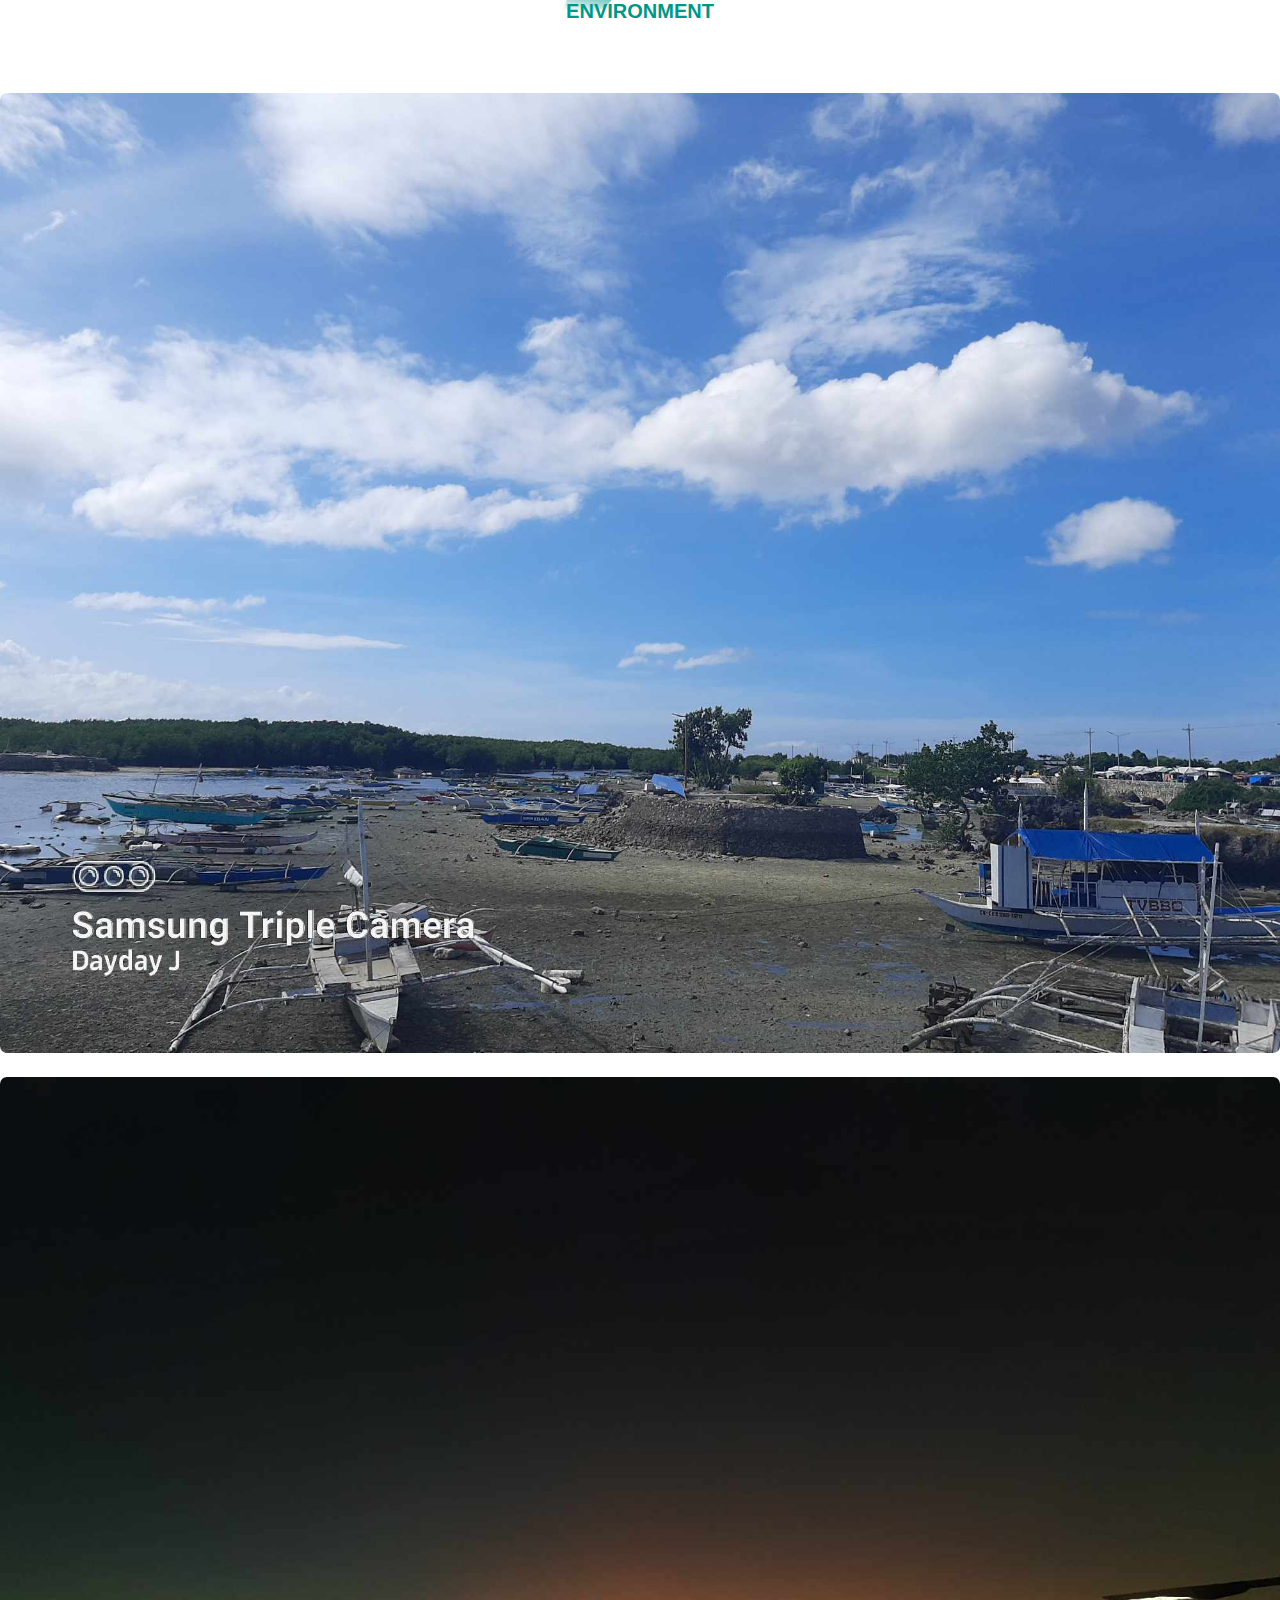
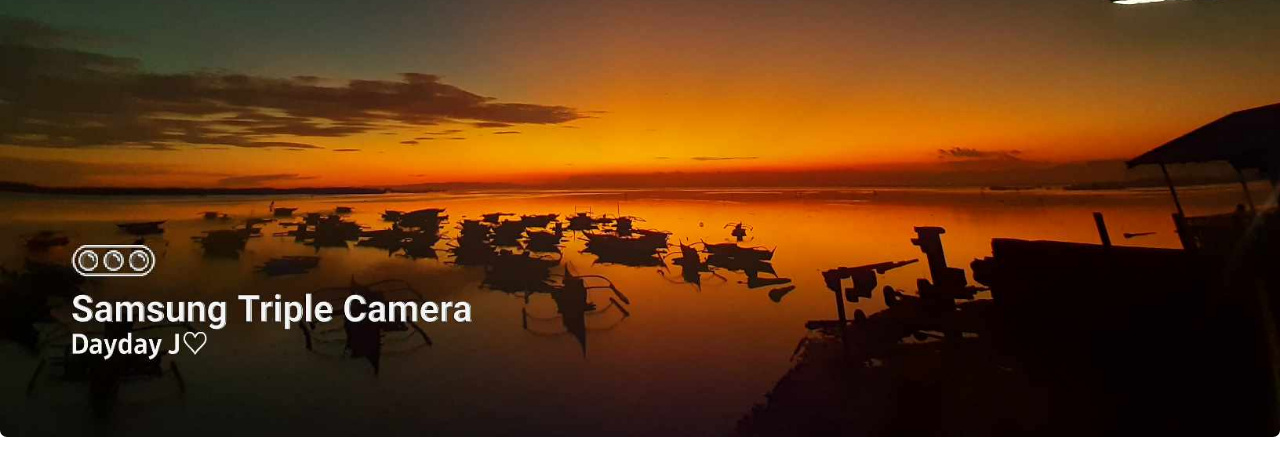
<file: envi.html>
<!DOCTYPE html>
<html lang="en">
<head>
    <meta charset="UTF-8">
    <meta name="viewport" content="width=device-width, initial-scale=1.0">
    <title>Document</title>
    <link rel="stylesheet" href="era.css">
    <style>
        *{
        margin: 0;
        padding: 0;
        font-family: 'Poppins', sans-serif;
    }
    #feature{
        width: 100%;
        padding: 70px 0;
    }
    .title-text{
        text-align: center;
        padding-bottom: 70px;
    }
    @media screen and (max-width: 770px){
    .banner-text h1{
        font-size: 44px;
    }
    .banner-btn a{
    display: block;
    margin: 20px auto;
    }
    }
    .title-text p{
        margin: auto;
        font-size: 20px;
        color: #009688;
        font-weight: bold;
        position: relative;
        z-index: 1;
        display: inline-block;
    }
    .title-text p::after{
        content: '';
        width: 50px;
        height: 35px;
        background: linear-gradient(#019587,#fff);
        position: absolute;
        top: -20px;
        left: 0;
        z-index: -1;
        transform: rotate(10deg);
        border-top-left-radius: 35px;
        border-bottom-right-radius: 35px;
    }
    .title-text h1{
        font-size: 50px;
    }
    .feature-box{
        width: 80%;
        margin: auto;
        display: flex;
        flex-wrap: wrap;
        align-items: center;
        text-align: center;
    }
    .features{
        flex-basis: 50%;
    }
    .features-img{
        flex-basis: 30%;
        margin: auto;
    }
    .features-img img{
        width: 150%;
        border-radius: 10px;
    }
    .features h1{
        text-align: left;
        margin-bottom: 10px;
        font-weight: 100;
        color: #009688;
    }
    .features-desc{
        display: flex;
        align-items: center;
        margin-bottom: 40px;
    }
    .feature-icon .fa{
        width: 50px;
        height: 50px;
        font-size: 30px;
        line-height: 50px;
        border-radius: 8px;
        color: #009688;
        border: 1px solid #009688;
    }
    .feature-text p{
        padding: 0 20px;
        text-align: initial;
    }
    @media screen and (max-width: 770px){
    
        .title-text h1{
            font-size: 35px;
        }
        .features{
            flex-basis: 100%;
        }
        .features-img{
            flex-basis: 100%;
        }
        .features-img img{
            width: 100%;
        }
    }
    
    /*--service--*/
    
    #service{
        width: 100%;
        padding: 70px 0;
        background: #efefef;
    }
    .service-box{
        width: 80%;
        display: flex;
        flex-wrap: wrap;
        justify-content: space-around;
        margin: auto;
    }
    .single-service{
        flex-basis: 48%;
        text-align: center;
        border-radius: 7px;
        margin-bottom: 20px;
        color: #fff;
        position: relative;
    }
    .single-service img{
        width: 100%;
        border-radius: 7px;
    }
    .overlay{
        width: 100%;
        height: 100%;
        position: absolute;
        top: 0;
        border-radius: 7px;
        cursor: pointer;
        background: linear-gradient(rgba(0,0,0,0.5),#009688);
        opacity: 0;
        transition: 1s;
    }
    .single-service:hover .overlay{
        opacity: 1;
    }
    .service-desc{
        width: 80%;
        position: absolute;
        bottom: 0;
        left: 50%;
        opacity: 0;
        transform: translateX(-50%);
        transition: 1s;
    }
    hr{
        background: #fff;
        height: 2px;
        border: 0;
        margin: 15px auto;
        width: 60%;
    }
    .service-desc p{
        font-size: 14px;
    }
    .single-service:hover .service-desc{
        bottom: 40%;
        opacity: 1;
    }
    @media screen and (max-width: 770px){
        .single-service{
            flex-basis: 100%;
            margin-bottom: 30px;
        }
        .service-desc p{
            font-size: 12px;
        }
        hr{
            margin: 5px auto;
        }
        .single-service:hover .service-desc{
            bottom: 25% !important;
        }
    }
    nav{
        display: flex;
        padding: 30px 8%;
    }
    .logo{
        font-size: 22px;
        color: hsl(0, 0%, 6%);
        cursor: pointer;
        letter-spacing: 5px;
    }
    nav ul{
        flex: 1;
        text-align: right;
    }
    nav ul li{
        list-style: none;
        display: inline-block;
        margin: 0 20px;
        transition: 0.1s ease-out; 
    }
    nav ul li:hover{
        border-bottom: 2px solid #ee3939;
    }
    nav ul li a{
        text-decoration: none;
        font-size: 12px;
        color: #160202;
        font-weight: bold;
    }
    </style>
    
</head>
<body>
    <section id="environment">
        <div class="title-text">
            <p>ENVIRONMENT</p>
            <H1></H1>
        </div>
        <div class="single-service">
            <img src="images/bantayan.jpg">
            <div class="overlay"></div>
            <div class="service-desc">
                <h3>BANTAYAN BAY CORDOVA</h3>
                <hr>
                <p>In this place you can see many mangroves and small boats and also visitors
                     have the option of riding a motor boat to find a suitable space for themselves.</p>
        </div>
        </div>
        <div class="single-service">
            <img src="images/buagsong.jpg">
            <div class="overlay"></div>
            <div class="service-desc">
                <h3>BAKASIHAN</h3>
                <hr>
                <p>Famous seafood eatery(carenderia) their specialty dish is Linarang Bakasi(Reef Eels).
                     All the food is very expensive and also you can see the beautiful sunset around 6pm,
                      you can witness a beautiful sunset experience, as the vibrant hues paint sky,
                     creating mesmerizing canvas that captures the essence of nature's artistry. </p>
        </div>
        
</section>
</body>
</html>
</file>
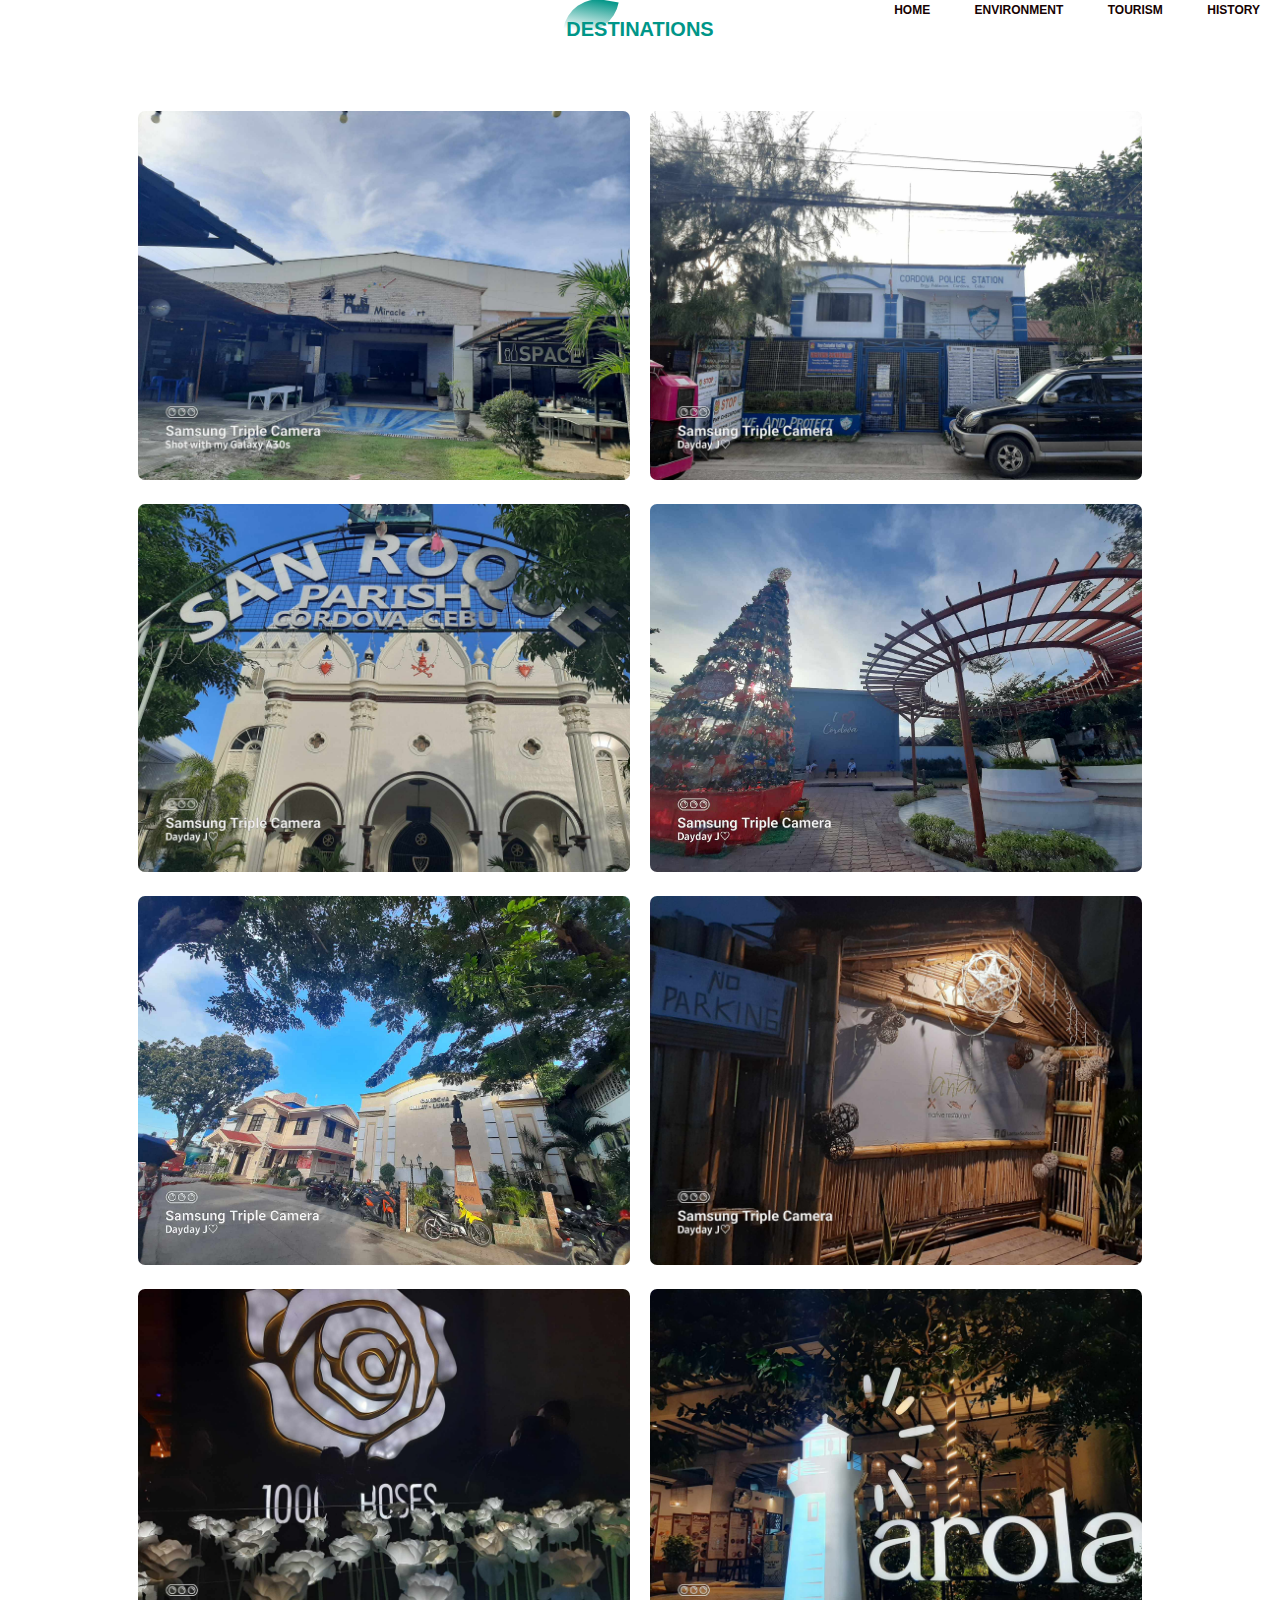
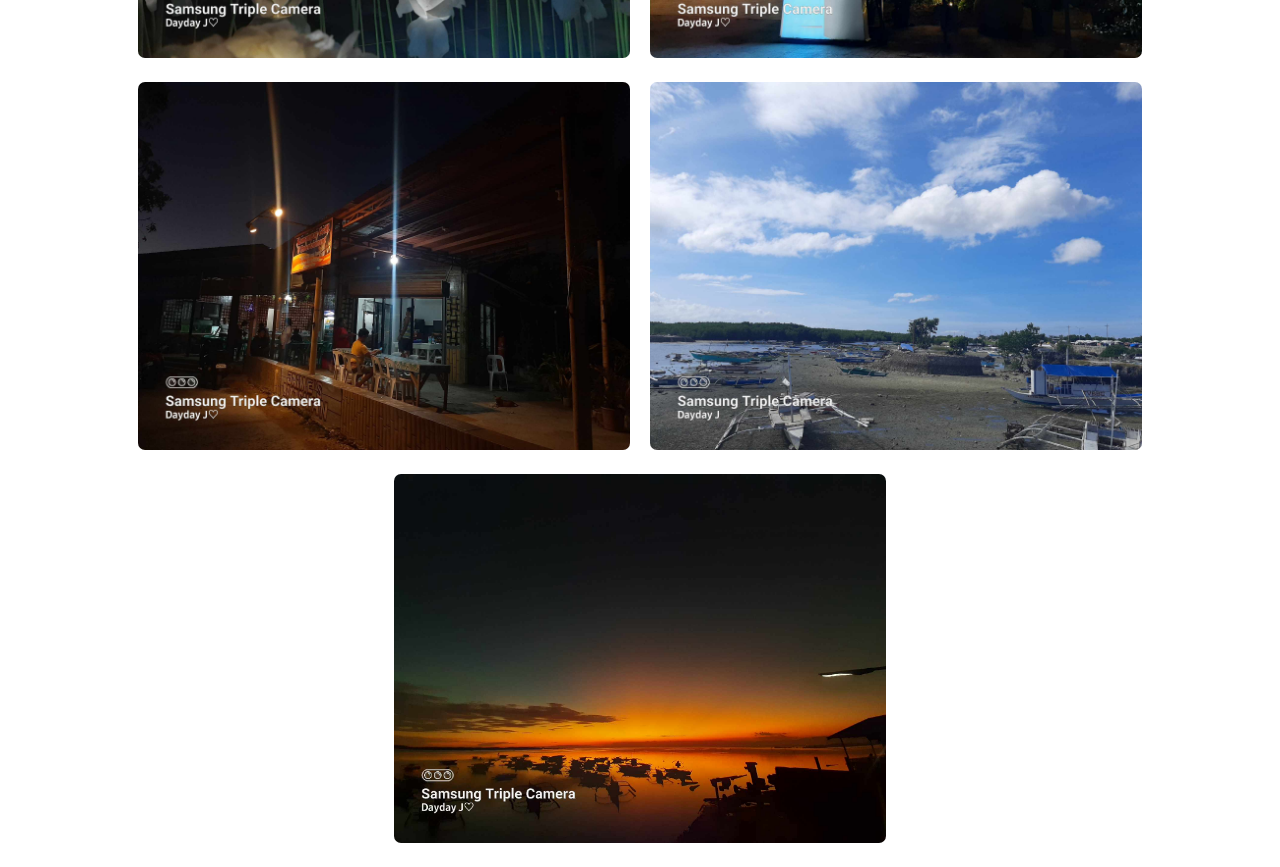
<file: find.html>
<!DOCTYPE html>
<html lang="en">
<head>
    <meta charset="UTF-8">
    <meta name="viewport" content="width=device-width, initial-scale=1.0">
    <title>Document</title>
</head>
<style>
   *{
    margin: 0;
    padding: 0;
    font-family: 'Poppins', sans-serif;

}
#banner{
    background: linear-gradient(rgba(0, 0, 0, 0.5),#86d7ce), url(back.jpg);
    background-size: cover;
    background-position: center;
    height: 100vh;
}
.logo{
    width: 140px;
    position: absolute;
    top: 4%;
    left: 10%;
}
.banner-text{
    text-align: center;
    color: #fff;
    padding-top: 180px;
}
.banner-text h1{
    font-size: 80px;
    font-family: 'Kaushan Script', cursive;
}
.banner-text p{
    font-size: 20px;
    font-style: italic;
}
.banner-btn{
    margin: 70px auto 0;
}
.banner-btn a{
    width: 150px;
    text-decoration: none;
    display: inline-block;
    margin: 0 10px;
    padding: 12px 0;
    color: #fff;
    border: .5px solid #fff;
    position: relative;
    z-index: 1;
    transition: color 0.5s;
}
.banner-btn a span{
    width: 0;
    height: 100%;
    position: absolute;
    top: 0;
    left: 0;
    background: #fff;
    z-index: -1;
    transition: 0.5s;
}
.banner-btn a:hover span{
    width: 100%;
}
.banner-btn a:hover{
    color: #000;
}

#sideNav{
    width: 250px;
    height: 100vh;
    position: fixed;
    right: -250px;
    top: 0;
    background: #009688;
    z-index: 2;
    transition: 0.5s;
}

#menuBtn{
    width: 50px;
    height: 50px;
    background: #009688;
    text-align: center;
    position: fixed;
    right: 30px;
    top: 20px;
    border-radius: 3px;
    z-index: 3;
    cursor: pointer;
}
#menuBtn img{
    width: 20px;
    margin-top: 15px;
}
@media screen and (max-width: 770px){
    .banner-text h1{
        font-size: 44px;
    }
.banner-btn a{
    display: block;
    margin: 20px auto;
}
}
nav ul{
    flex: 1;
    text-align: right;
}
nav ul li{
    list-style: none;
    display: inline-block;
    margin: 0 20px;
    transition: 0.1s ease-out; 
}
nav ul li:hover{
    border-bottom: 2px solid #ee3939;
}
nav ul li a{
    text-decoration: none;
    font-size: 12px;
    color: #160202;
    font-weight: bold;
}
/*--feature--*/
#feature{
    width: 100%;
    padding: 70px 0;
}
.title-text{
    text-align: center;
    padding-bottom: 70px;
}
.title-text p{
    margin: auto;
    font-size: 20px;
    color: #009688;
    font-weight: bold;
    position: relative;
    z-index: 1;
    display: inline-block;
}
.title-text p::after{
    content: '';
    width: 50px;
    height: 35px;
    background: linear-gradient(#019587,#fff);
    position: absolute;
    top: -20px;
    left: 0;
    z-index: -1;
    transform: rotate(10deg);
    border-top-left-radius: 35px;
    border-bottom-right-radius: 35px;
}
.title-text h1{
    font-size: 50px;
}
.feature-box{
    width: 80%;
    margin: auto;
    display: flex;
    flex-wrap: wrap;
    align-items: center;
    text-align: center;
}
.features{
    flex-basis: 50%;
}
.features-img{
    flex-basis: 30%;
    margin: auto;
}
.features-img img{
    width: 150%;
    border-radius: 10px;
}
.features h1{
    text-align: left;
    margin-bottom: 10px;
    font-weight: 100;
    color: #009688;
}
.features-desc{
    display: flex;
    align-items: center;
    margin-bottom: 40px;
}
.feature-icon .fa{
    width: 50px;
    height: 50px;
    font-size: 30px;
    line-height: 50px;
    border-radius: 8px;
    color: #009688;
    border: 1px solid #009688;
}
.feature-text p{
    padding: 0 20px;
    text-align: initial;
}
@media screen and (max-width: 770px){

    .title-text h1{
        font-size: 35px;
    }
    .features{
        flex-basis: 100%;
    }
    .features-img{
        flex-basis: 100%;
    }
    .features-img img{
        width: 100%;
    }
}

/*--service--*/
#service{
    width: 100%;
    padding: 70px 0;
    background: #efefef;
}
.service-box{
    width: 80%;
    display: flex;
    flex-wrap: wrap;
    justify-content: space-around;
    margin: auto;
}
.single-service{
    flex-basis: 48%;
    text-align: center;
    border-radius: 7px;
    margin-bottom: 20px;
    color: #fff;
    position: relative;
}
.single-service img{
    width: 100%;
    border-radius: 7px;
}
.overlay{
    width: 100%;
    height: 100%;
    position: absolute;
    top: 0;
    border-radius: 7px;
    cursor: pointer;
    background: linear-gradient(rgba(0,0,0,0.5),#009688);
    opacity: 0;
    transition: 1s;
}
.single-service:hover .overlay{
    opacity: 1;
}
.service-desc{
    width: 80%;
    position: absolute;
    bottom: 0;
    left: 50%;
    opacity: 0;
    transform: translateX(-50%);
    transition: 1s;
}
hr{
    background: #fff;
    height: 2px;
    border: 0;
    margin: 15px auto;
    width: 60%;
}
.service-desc p{
    font-size: 14px;
}
.single-service:hover .service-desc{
    bottom: 40%;
    opacity: 1;
}
@media screen and (max-width: 770px){
    .single-service{
        flex-basis: 100%;
        margin-bottom: 30px;
    }
    .service-desc p{
        font-size: 12px;
    }
    hr{
        margin: 5px auto;
    }
    .single-service:hover .service-desc{
        bottom: 25% !important;
    }
}
</style>
<nav>
        <ul>
            <li><a href="home.html">HOME</a></li>
            <li><a href="environment.html">ENVIRONMENT</a></li>
            <li><a href="tourism.html">TOURISM</a></li>
            <li><a href="history.html">HISTORY</a></li>
        </ul>
    </nav>
    <section id="destination">
        <div class="title-text">
            <p>DESTINATIONS</p>
            <H1></H1>
        </div>
        <div class="service-box">
            <div class="single-service">
                <img src="images/Miracle art.jpg">
                <div class="overlay"></div>
                <div class="service-desc">
                    <h3>Miracle Art</h3>
                    <hr>
                    <p>Miracle Art known as Happy World Museum whereas you can saw the painters here are Filipinos and Koreans, they held an amazing show before and currently replaced itself. </p>
                </div>
            </div>
            <div class="single-service">
                <img src="images/police.jpg">
                <div class="overlay"></div>
                <div class="service-desc">
                    <h3>Cordova Police Station</h3>
                    <hr>
                    <p>This is the only one jail in Cordova which police 
                        bring those individuals who have been accused of commiting 
                        crimes but have not yet been tried in court or sentenced.</p>
            </div>
            </div>
            <div class="single-service">
                <img src="images/parish.jpg">
                <div class="overlay"></div>
                <div class="service-desc">
                    <h3>San Roque Parish Church</h3>
                    <hr>
                    <p>You can worship with God and spend time with your family and friends.  </p>
            </div>
            </div>
            <div class="single-service">
                <img src="images/i love cord.jpg">
                <div class="overlay"></div>
                <div class="service-desc">
                    <h3>Plaza</h3>
                    <hr>
                    <p>You can play and hang with your friends in this place and they have also a Christmas lights in the area.</p>
            </div>
            </div>
                <div class="single-service">
                    <img src="images/municipal.jpg">
                    <div class="overlay"></div>
                    <div class="service-desc">
                        <h3>Cordova Balay-Lungsod</h3>
                        <hr>
                        <p>This is the municipality of Cordova, 
                            were the people of government of the Cordova have responsibilities to serve the needs of the individuals. </p>
                    </div>
                </div>
    
            <div class="single-service">
                <img src="images/lantaw.jpg">
                <div class="overlay"></div>
                <div class="service-desc">
                    <h3>LANTAW NATIVE RESTAURANT</h3>
                    <hr>
                    <p>Lantaw is a dining restaurant, there food is so expensive and delicious.</p>
                </div>
            </div>
            <div class="single-service">
                <img src="images/10k5.jpg">
                <div class="overlay"></div>
                <div class="service-desc">
                    <h3>10K ROSES</h3>
                    <hr>
                    <p>This is very attractive LED artificial powered 1000 roses and also known as 10K Roses Cafe.
                         Around 5-6pm you see the magicaL wide view and also how the sun goes down  and the band
                          won't play, I'll remember us this way.</p>
            </div>
            </div>
            <div class="single-service">
                <img src="images/parola.jpg">
                <div class="overlay"></div>
                <div class="service-desc">
                    <h3>PAROLA</h3>
                    <hr>
                    <p>The view is stunning and also the food and service was great! Everything was perfect. 
                        As you dine and wait for your food you can enjoy to take pictures and enjoy
                         beautiful sea view, and also the staff was very friendly and attentive.</p>
            </div>
            </div>
            <div class="single-service">
                <img src="images/carenderia.jpg">
                <div class="overlay"></div>
                <div class="service-desc">
                    <h3>BAKASIHAN</h3>
                    <hr>
                    <p>Famous seafood eatery(carenderia) their specialty dish is Linarang Bakasi(Reef Eels).
                         All the food is very expensive and also you can see the beautiful sunset around 6pm, 
                         you can witness a beautiful sunset experience, as the vibrant hues paint sky,
                         creating mesmerizing canvas that captures the essence of nature's artistry. </p>
            </div>
            </div>
            <div class="single-service">
                <img src="images/bantayan.jpg">
                <div class="overlay"></div>
                <div class="service-desc">
                    <h3>BANTAYAN BAY CORDOVA</h3>
                    <hr>
                    <p>In this place you can see many mangroves and small boats and also visitors
                         have the option of riding a motor boat to find a suitable space for themselves.</p>
            </div>
            </div>
            <div class="single-service">
                <img src="images/buagsong.jpg">
                <div class="overlay"></div>
                <div class="service-desc">
                    <h3>BAKASIHAN</h3>
                    <hr>
                    <p>Famous seafood eatery(carenderia) their specialty dish is Linarang Bakasi(Reef Eels).
                         All the food is very expensive and also you can see the beautiful sunset around 6pm,
                          you can witness a beautiful sunset experience, as the vibrant hues paint sky,
                         creating mesmerizing canvas that captures the essence of nature's artistry. </p>
            </div>
            </div>
    </section>
</body>
</html>
</file>
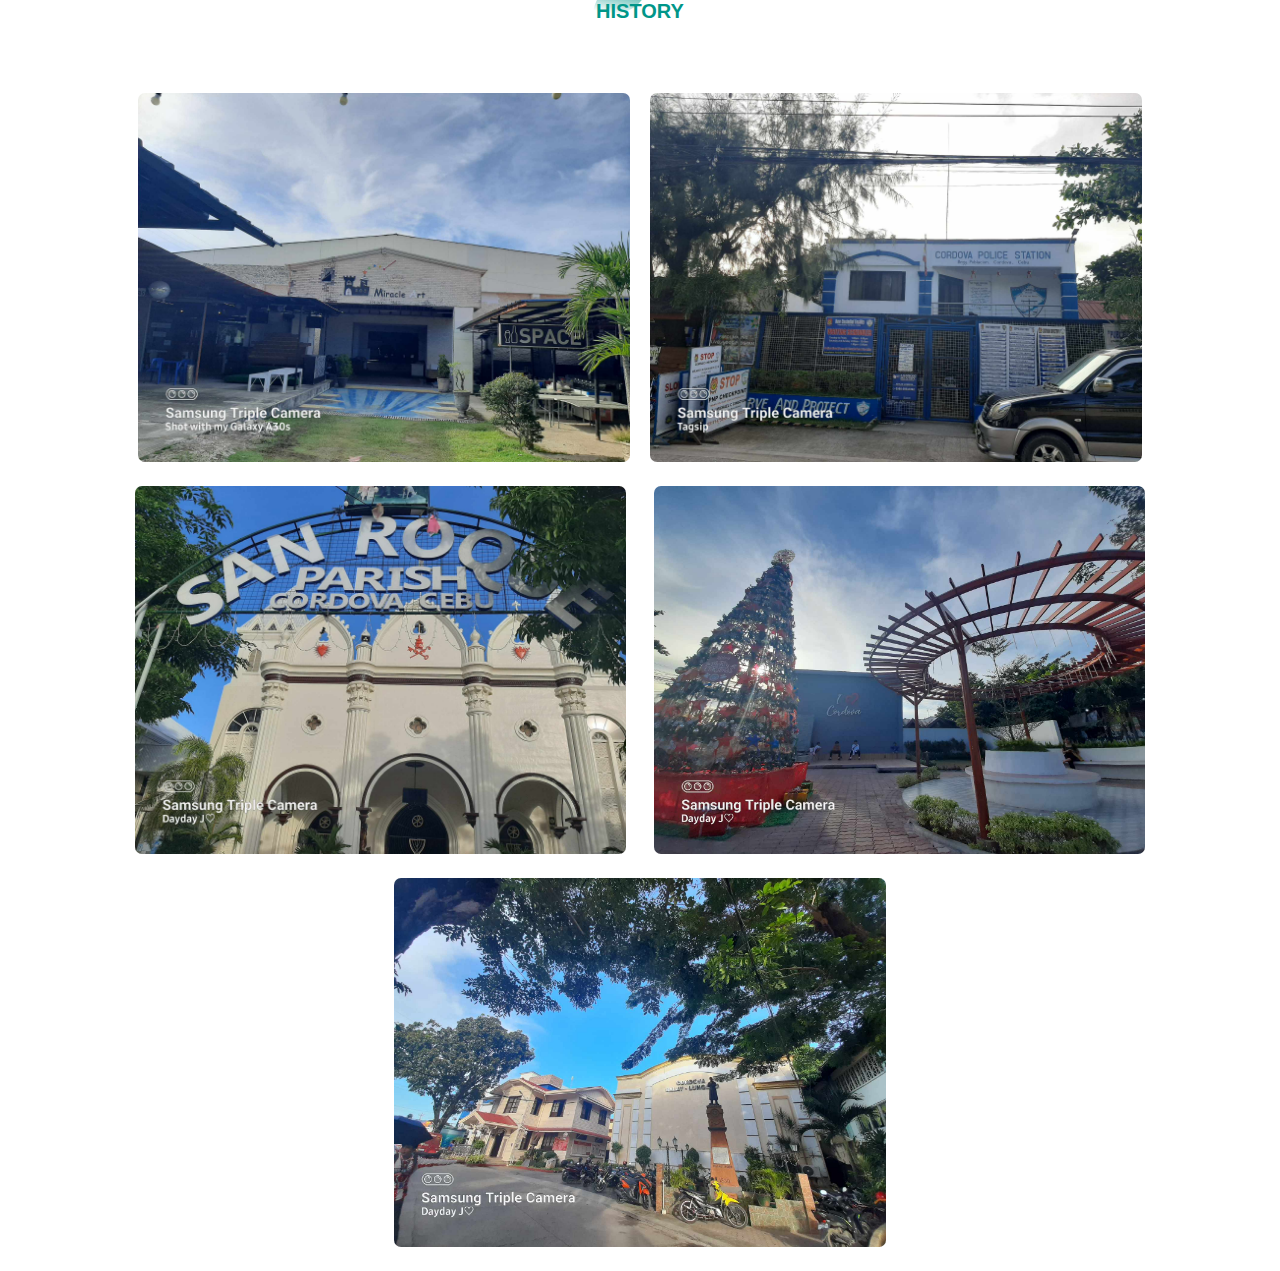
<file: hist.html>
<!DOCTYPE html>
<html lang="en">
<head>
    <meta charset="UTF-8">
    <meta name="viewport" content="width=device-width, initial-scale=1.0">
    <title>Document</title>
</head>
<style>
    *{
    margin: 0;
    padding: 0;
    font-family: 'Poppins', sans-serif;
}
@media screen and (max-width: 770px){
    .banner-text h1{
        font-size: 44px;
    }
.banner-btn a{
    display: block;
    margin: 20px auto;
}
}
#feature{
    width: 100%;
    padding: 70px 0;
}
.title-text{
    text-align: center;
    padding-bottom: 70px;
}
.title-text p{
    margin: auto;
    font-size: 20px;
    color: #009688;
    font-weight: bold;
    position: relative;
    z-index: 1;
    display: inline-block;
}
.title-text p::after{
    content: '';
    width: 50px;
    height: 35px;
    background: linear-gradient(#019587,#fff);
    position: absolute;
    top: -20px;
    left: 0;
    z-index: -1;
    transform: rotate(10deg);
    border-top-left-radius: 35px;
    border-bottom-right-radius: 35px;
}
.title-text h1{
    font-size: 50px;
}
.feature-box{
    width: 80%;
    margin: auto;
    display: flex;
    flex-wrap: wrap;
    align-items: center;
    text-align: center;
}
.features{
    flex-basis: 50%;
}
.features-img{
    flex-basis: 30%;
    margin: auto;
}
.features-img img{
    width: 150%;
    border-radius: 10px;
}
.features h1{
    text-align: left;
    margin-bottom: 10px;
    font-weight: 100;
    color: #009688;
}
.features-desc{
    display: flex;
    align-items: center;
    margin-bottom: 40px;
}
.feature-icon .fa{
    width: 50px;
    height: 50px;
    font-size: 30px;
    line-height: 50px;
    border-radius: 8px;
    color: #009688;
    border: 1px solid #009688;
}
.feature-text p{
    padding: 0 20px;
    text-align: initial;
}
@media screen and (max-width: 770px){

    .title-text h1{
        font-size: 35px;
    }
    .features{
        flex-basis: 100%;
    }
    .features-img{
        flex-basis: 100%;
    }
    .features-img img{
        width: 100%;
    }
}

/*--service--*/

#service{
    width: 100%;
    padding: 70px 0;
    background: #efefef;
}
.service-box{
    width: 80%;
    display: flex;
    flex-wrap: wrap;
    justify-content: space-around;
    margin: auto;
}
.single-service{
    flex-basis: 48%;
    text-align: center;
    border-radius: 7px;
    margin-bottom: 20px;
    color: #fff;
    position: relative;
}
.single-service img{
    width: 100%;
    border-radius: 7px;
}
.overlay{
    width: 100%;
    height: 100%;
    position: absolute;
    top: 0;
    border-radius: 7px;
    cursor: pointer;
    background: linear-gradient(rgba(0,0,0,0.5),#009688);
    opacity: 0;
    transition: 1s;
}
.single-service:hover .overlay{
    opacity: 1;
}
.service-desc{
    width: 80%;
    position: absolute;
    bottom: 0;
    left: 50%;
    opacity: 0;
    transform: translateX(-50%);
    transition: 1s;
}
hr{
    background: #fff;
    height: 2px;
    border: 0;
    margin: 15px auto;
    width: 60%;
}
.service-desc p{
    font-size: 14px;
}
.single-service:hover .service-desc{
    bottom: 40%;
    opacity: 1;
}
@media screen and (max-width: 770px){
    .single-service{
        flex-basis: 100%;
        margin-bottom: 30px;
    }
    .service-desc p{
        font-size: 12px;
    }
    hr{
        margin: 5px auto;
    }
    .single-service:hover .service-desc{
        bottom: 25% !important;
    }
}
nav{
    display: flex;
    padding: 30px 8%;
}
.logo{
    font-size: 22px;
    color: hsl(0, 0%, 6%);
    cursor: pointer;
    letter-spacing: 5px;
}
nav ul{
    flex: 1;
    text-align: right;
}
nav ul li{
    list-style: none;
    display: inline-block;
    margin: 0 20px;
    transition: 0.1s ease-out; 
}
nav ul li:hover{
    border-bottom: 2px solid #ee3939;
}
nav ul li a{
    text-decoration: none;
    font-size: 12px;
    color: #160202;
    font-weight: bold;
}
</style>
</head>
<body>
    <section id="destination">
        <div class="title-text">
            <p>HISTORY</p>
            <H1></H1>
        </div>
        <div class="service-box">
            <div class="single-service">
                <img src="images/Miracle art.jpg">
                <div class="overlay"></div>
                <div class="service-desc">
                    <h3>Miracle Art</h3>
                    <hr>
                    <p>Miracle Art known as Happy World Museum whereas you can saw the painters here are Filipinos and Koreans, they held an amazing show before and currently replaced itself. </p>
                </div>
            </div>
            <div class="single-service">
                <img src="images/pnp.jpg">
                <div class="overlay"></div>
                <div class="service-desc">
                    <h3>Cordova Police Station</h3>
                    <hr>
                    <p>This is the only one jail in Cordova which police 
                        bring those individuals who have been accused of commiting 
                        crimes but have not yet been tried in court or sentenced.</p>
            </div>
            </div>
            <div class="single-service">
                <img src="images/parish.jpg">
                <div class="overlay"></div>
                <div class="service-desc">
                    <h3>San Roque Parish Church</h3>
                    <hr>
                    <p>You can worship with God and spend time with your family and friends.  </p>
            </div>
            </div><br>
            <div class="single-service">
                <img src="images/i love cord.jpg">
                <div class="overlay"></div>
                <div class="service-desc">
                    <h3>Plaza</h3>
                    <hr>
                    <p>You can play and hang with your friends in this place and they have also a Christmas lights in the area.</p>
            </div>
            </div>
                <div class="single-service">
                    <img src="images/municipal.jpg">
                    <div class="overlay"></div>
                    <div class="service-desc">
                        <h3>Cordova Balay-Lungsod</h3>
                        <hr>
                        <p>This is the municipality of Cordova, 
                            were the people of government of the Cordova have responsibilities to serve the needs of the individuals. </p>
                    </div>
                </div>
            
    </section>
</body>
</html>
</file>
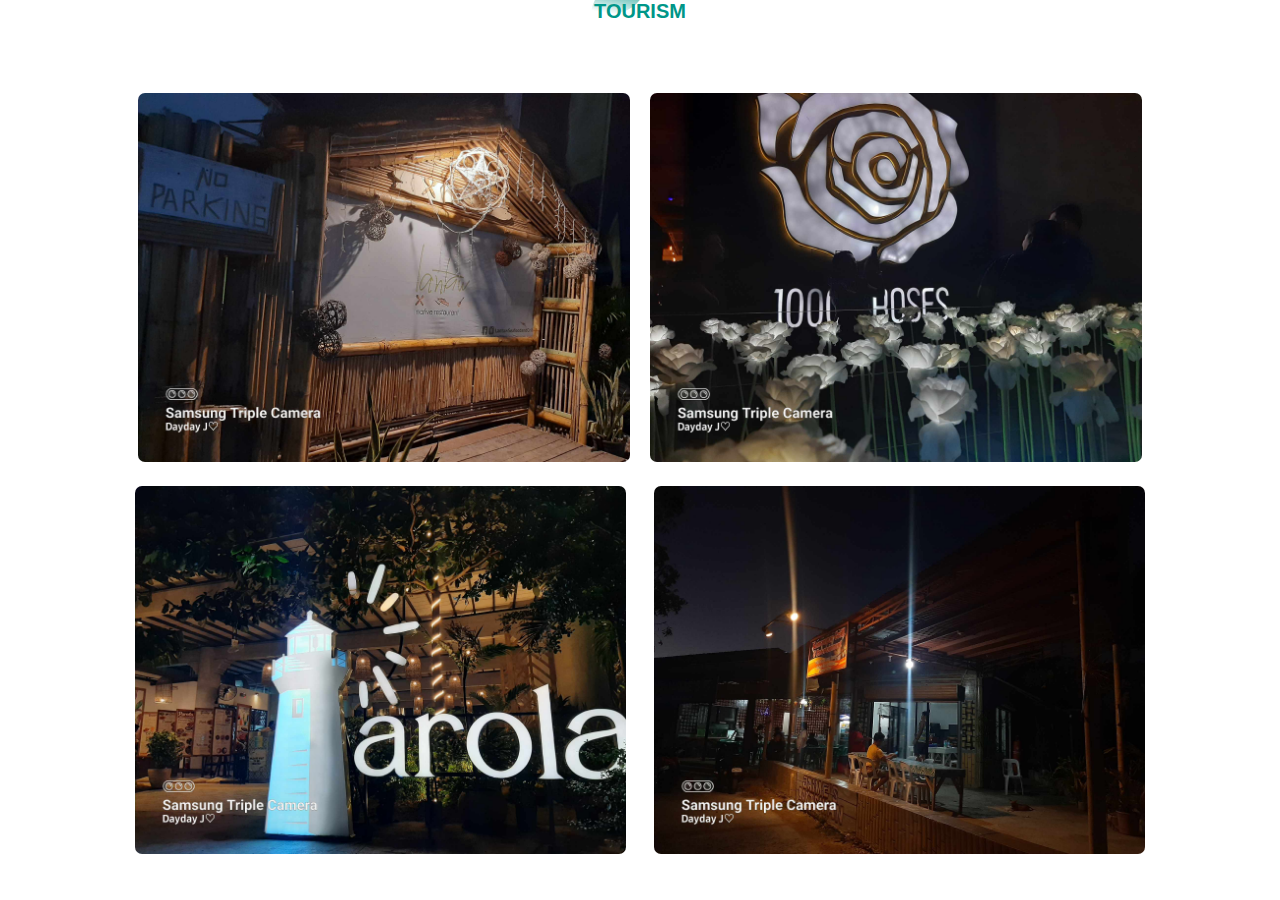
<file: tour.html>
<!DOCTYPE html>
<html lang="en">
<head>
    <meta charset="UTF-8">
    <meta name="viewport" content="width=device-width, initial-scale=1.0">
    <title>Document</title>
</head>
<style>
    *{
    margin: 0;
    padding: 0;
    font-family: 'Poppins', sans-serif;
}
#feature{
    width: 100%;
    padding: 70px 0;
}
.title-text{
    text-align: center;
    padding-bottom: 70px;
}
.title-text p{
    margin: auto;
    font-size: 20px;
    color: #009688;
    font-weight: bold;
    position: relative;
    z-index: 1;
    display: inline-block;
}
.title-text p::after{
    content: '';
    width: 50px;
    height: 35px;
    background: linear-gradient(#019587,#fff);
    position: absolute;
    top: -20px;
    left: 0;
    z-index: -1;
    transform: rotate(10deg);
    border-top-left-radius: 35px;
    border-bottom-right-radius: 35px;
}
.title-text h1{
    font-size: 50px;
}
.feature-box{
    width: 80%;
    margin: auto;
    display: flex;
    flex-wrap: wrap;
    align-items: center;
    text-align: center;
}
.features{
    flex-basis: 50%;
}
.features-img{
    flex-basis: 30%;
    margin: auto;
}
.features-img img{
    width: 150%;
    border-radius: 10px;
}
.features h1{
    text-align: left;
    margin-bottom: 10px;
    font-weight: 100;
    color: #009688;
}
.features-desc{
    display: flex;
    align-items: center;
    margin-bottom: 40px;
}
.feature-icon .fa{
    width: 50px;
    height: 50px;
    font-size: 30px;
    line-height: 50px;
    border-radius: 8px;
    color: #009688;
    border: 1px solid #009688;
}
.feature-text p{
    padding: 0 20px;
    text-align: initial;
}
@media screen and (max-width: 770px){

    .title-text h1{
        font-size: 35px;
    }
    .features{
        flex-basis: 100%;
    }
    .features-img{
        flex-basis: 100%;
    }
    .features-img img{
        width: 100%;
    }
}

/*--service--*/

#service{
    width: 100%;
    padding: 70px 0;
    background: #efefef;
}
.service-box{
    width: 80%;
    display: flex;
    flex-wrap: wrap;
    justify-content: space-around;
    margin: auto;
}
.single-service{
    flex-basis: 48%;
    text-align: center;
    border-radius: 7px;
    margin-bottom: 20px;
    color: #fff;
    position: relative;
}
.single-service img{
    width: 100%;
    border-radius: 7px;
}
.overlay{
    width: 100%;
    height: 100%;
    position: absolute;
    top: 0;
    border-radius: 7px;
    cursor: pointer;
    background: linear-gradient(rgba(0,0,0,0.5),#009688);
    opacity: 0;
    transition: 1s;
}
.single-service:hover .overlay{
    opacity: 1;
}
.service-desc{
    width: 80%;
    position: absolute;
    bottom: 0;
    left: 50%;
    opacity: 0;
    transform: translateX(-50%);
    transition: 1s;
}
hr{
    background: #fff;
    height: 2px;
    border: 0;
    margin: 15px auto;
    width: 60%;
}
.service-desc p{
    font-size: 14px;
}
.single-service:hover .service-desc{
    bottom: 40%;
    opacity: 1;
}
@media screen and (max-width: 770px){
    .single-service{
        flex-basis: 100%;
        margin-bottom: 30px;
    }
    .service-desc p{
        font-size: 12px;
    }
    hr{
        margin: 5px auto;
    }
    .single-service:hover .service-desc{
        bottom: 25% !important;
    }
}
nav{
    display: flex;
    padding: 30px 8%;
}
.logo{
    font-size: 22px;
    color: hsl(0, 0%, 6%);
    cursor: pointer;
    letter-spacing: 5px;
}
nav ul{
    flex: 1;
    text-align: right;
}
nav ul li{
    list-style: none;
    display: inline-block;
    margin: 0 20px;
    transition: 0.1s ease-out; 
}
nav ul li:hover{
    border-bottom: 2px solid #ee3939;
}
nav ul li a{
    text-decoration: none;
    font-size: 12px;
    color: #160202;
    font-weight: bold;
}
</style>
<body>
    <section id="destination">
        <div class="title-text">
            <p>TOURISM</p>
            <H1></H1>
        </div>
        <div class="service-box">
            <div class="single-service">
                <img src="images/lantaw.jpg">
                <div class="overlay"></div>
                <div class="service-desc">
                    <h3>LANTAW NATIVE RESTAURANT</h3>
                    <hr>
                    <p>Lantaw is a dining restaurant, there food is so expensive and delicious.</p>
                </div>
            </div>
            <div class="single-service">
                <img src="images/10k5.jpg">
                <div class="overlay"></div>
                <div class="service-desc">
                    <h3>10K ROSES</h3>
                    <hr>
                    <p>This is very attractive LED artificial powered 1000 roses and also known as 10K Roses Cafe.
                         Around 5-6pm you see the magicaL wide view and also how the sun goes down  and the band
                          won't play, I'll remember us this way.</p>
            </div>
            </div>
            <div class="single-service">
                <img src="images/parola.jpg">
                <div class="overlay"></div>
                <div class="service-desc">
                    <h3>PAROLA</h3>
                    <hr>
                    <p>The view is stunning and also the food and service was great! Everything was perfect. 
                        As you dine and wait for your food you can enjoy to take pictures and enjoy
                         beautiful sea view, and also the staff was very friendly and attentive.</p>
            </div>
            </div><br>
            <div class="single-service">
                <img src="images/carenderia.jpg">
                <div class="overlay"></div>
                <div class="service-desc">
                    <h3>BAKASIHAN</h3>
                    <hr>
                    <p>Famous seafood eatery(carenderia) their specialty dish is Linarang Bakasi(Reef Eels).
                         All the food is very expensive and also you can see the beautiful sunset around 6pm, 
                         you can witness a beautiful sunset experience. </p>
            </div>
            </div>
    </section>
</body>
</html>
</file>
<file: era.css>
*{
    margin: 0;
    padding: 0;
    font-family: 'Poppins', sans-serif;

}
#banner{
    background: linear-gradient(rgba(0, 0, 0, 0.5),#86d7ce), url(images/back.jpg);
    background-size: cover;
    background-position: center;
    height: 100vh;
}
.logo{
    width: 140px;
    position: absolute;
    top: 4%;
    left: 10%;
}
.banner-text{
    text-align: center;
    color: #fff;
    padding-top: 180px;
}
.banner-text h1{
    font-size: 80px;
    font-family: 'Kaushan Script', cursive;
}
.banner-text p{
    font-size: 20px;
    font-style: italic;
}
.banner-btn{
    margin: 70px auto 0;
}
.banner-btn a{
    width: 150px;
    text-decoration: none;
    display: inline-block;
    margin: 0 10px;
    padding: 12px 0;
    color: #fff;
    border: .5px solid #fff;
    position: relative;
    z-index: 1;
    transition: color 0.5s;
}
.banner-btn a span{
    width: 0;
    height: 100%;
    position: absolute;
    top: 0;
    left: 0;
    background: #fff;
    z-index: -1;
    transition: 0.5s;
}
.banner-btn a:hover span{
    width: 100%;
}
.banner-btn a:hover{
    color: #000;
}

#sideNav{
    width: 250px;
    height: 100vh;
    position: fixed;
    right: -250px;
    top: 0;
    background: #009688;
    z-index: 2;
    transition: 0.5s;
}

#menuBtn{
    width: 50px;
    height: 50px;
    background: #009688;
    text-align: center;
    position: fixed;
    right: 30px;
    top: 20px;
    border-radius: 3px;
    z-index: 3;
    cursor: pointer;
}
#menuBtn img{
    width: 20px;
    margin-top: 15px;
}
@media screen and (max-width: 770px){
    .banner-text h1{
        font-size: 44px;
    }
.banner-btn a{
    display: block;
    margin: 20px auto;
}
}
nav ul{
    flex: 1;
    text-align: right;
}
nav ul li{
    list-style: none;
    display: inline-block;
    margin: 0 20px;
    transition: 0.1s ease-out; 
}
nav ul li:hover{
    border-bottom: 2px solid #ee3939;
}
nav ul li a{
    text-decoration: none;
    font-size: 12px;
    color: #160202;
    font-weight: bold;
}





/*--feature--*/

#feature{
    width: 100%;
    padding: 70px 0;
}
.title-text{
    text-align: center;
    padding-bottom: 70px;
}
.title-text p{
    margin: auto;
    font-size: 20px;
    color: #009688;
    font-weight: bold;
    position: relative;
    z-index: 1;
    display: inline-block;
}
.title-text p::after{
    content: '';
    width: 50px;
    height: 35px;
    background: linear-gradient(#019587,#fff);
    position: absolute;
    top: -20px;
    left: 0;
    z-index: -1;
    transform: rotate(10deg);
    border-top-left-radius: 35px;
    border-bottom-right-radius: 35px;
}
.title-text h1{
    font-size: 50px;
}
.feature-box{
    width: 80%;
    margin: auto;
    display: flex;
    flex-wrap: wrap;
    align-items: center;
    text-align: center;
}
.features{
    flex-basis: 50%;
}
.features-img{
    flex-basis: 30%;
    margin: auto;
}
.features-img img{
    width: 150%;
    border-radius: 10px;
}
.features h1{
    text-align: left;
    margin-bottom: 10px;
    font-weight: 100;
    color: #009688;
}
.features-desc{
    display: flex;
    align-items: center;
    margin-bottom: 40px;
}
.feature-icon .fa{
    width: 50px;
    height: 50px;
    font-size: 30px;
    line-height: 50px;
    border-radius: 8px;
    color: #009688;
    border: 1px solid #009688;
}
.feature-text p{
    padding: 0 20px;
    text-align: initial;
}
@media screen and (max-width: 770px){

    .title-text h1{
        font-size: 35px;
    }
    .features{
        flex-basis: 100%;
    }
    .features-img{
        flex-basis: 100%;
    }
    .features-img img{
        width: 100%;
    }
}

/*--service--*/
#service{
    width: 100%;
    padding: 70px 0;
    background: #efefef;
}
.service-box{
    width: 80%;
    display: flex;
    flex-wrap: wrap;
    justify-content: space-around;
    margin: auto;
}
.single-service{
    flex-basis: 48%;
    text-align: center;
    border-radius: 7px;
    margin-bottom: 20px;
    color: #fff;
    position: relative;
}
.single-service img{
    width: 100%;
    border-radius: 7px;
}
.overlay{
    width: 100%;
    height: 100%;
    position: absolute;
    top: 0;
    border-radius: 7px;
    cursor: pointer;
    background: linear-gradient(rgba(0,0,0,0.5),#009688);
    opacity: 0;
    transition: 1s;
}
.single-service:hover .overlay{
    opacity: 1;
}
.service-desc{
    width: 80%;
    position: absolute;
    bottom: 0;
    left: 50%;
    opacity: 0;
    transform: translateX(-50%);
    transition: 1s;
}
hr{
    background: #fff;
    height: 2px;
    border: 0;
    margin: 15px auto;
    width: 60%;
}
.service-desc p{
    font-size: 14px;
}
.single-service:hover .service-desc{
    bottom: 40%;
    opacity: 1;
}
@media screen and (max-width: 770px){
    .single-service{
        flex-basis: 100%;
        margin-bottom: 30px;
    }
    .service-desc p{
        font-size: 12px;
    }
    hr{
        margin: 5px auto;
    }
    .single-service:hover .service-desc{
        bottom: 25% !important;
    }
}
/*-icons--*/
.fa {
    padding: 20px;
    font-size: 30px;
    width: 50px;
    text-align: center;
    text-decoration: none;
    margin: 5px 2px;
  }
  
  .fa:hover {
      opacity: 0.7;
  }
  
  .fa-facebook {
    background: #3B5998;
    color: white;
  }
  
  .fa-twitter {
    background: #55ACEE;
    color: white;
  }
  
  .fa-google {
    background: #dd4b39;
    color: white;
  }
  
/*footer*/

#footer{
    padding: 100px 0 20px;
    background: #efefef;
}
.footer-row{
    width: 80%;
    margin: 0 auto;
    display: flex;
    justify-content: space-between;
    flex-wrap: wrap;
}
.footer-left, .footer-right{
    flex-basis: 45%;
    padding: 10px;
    margin-bottom: 20px;
}
.footer-right{
    text-align: right;
}
.footer-row h1{
    margin: 10px 0;
}
.footer-row p{
    line-height: 35px ;
}
@media screen and (max-width: 770px){
    .footer-left, .footer-right{
        flex-basis: 100%;
        font-size: 14px;
    }

}
</file>
